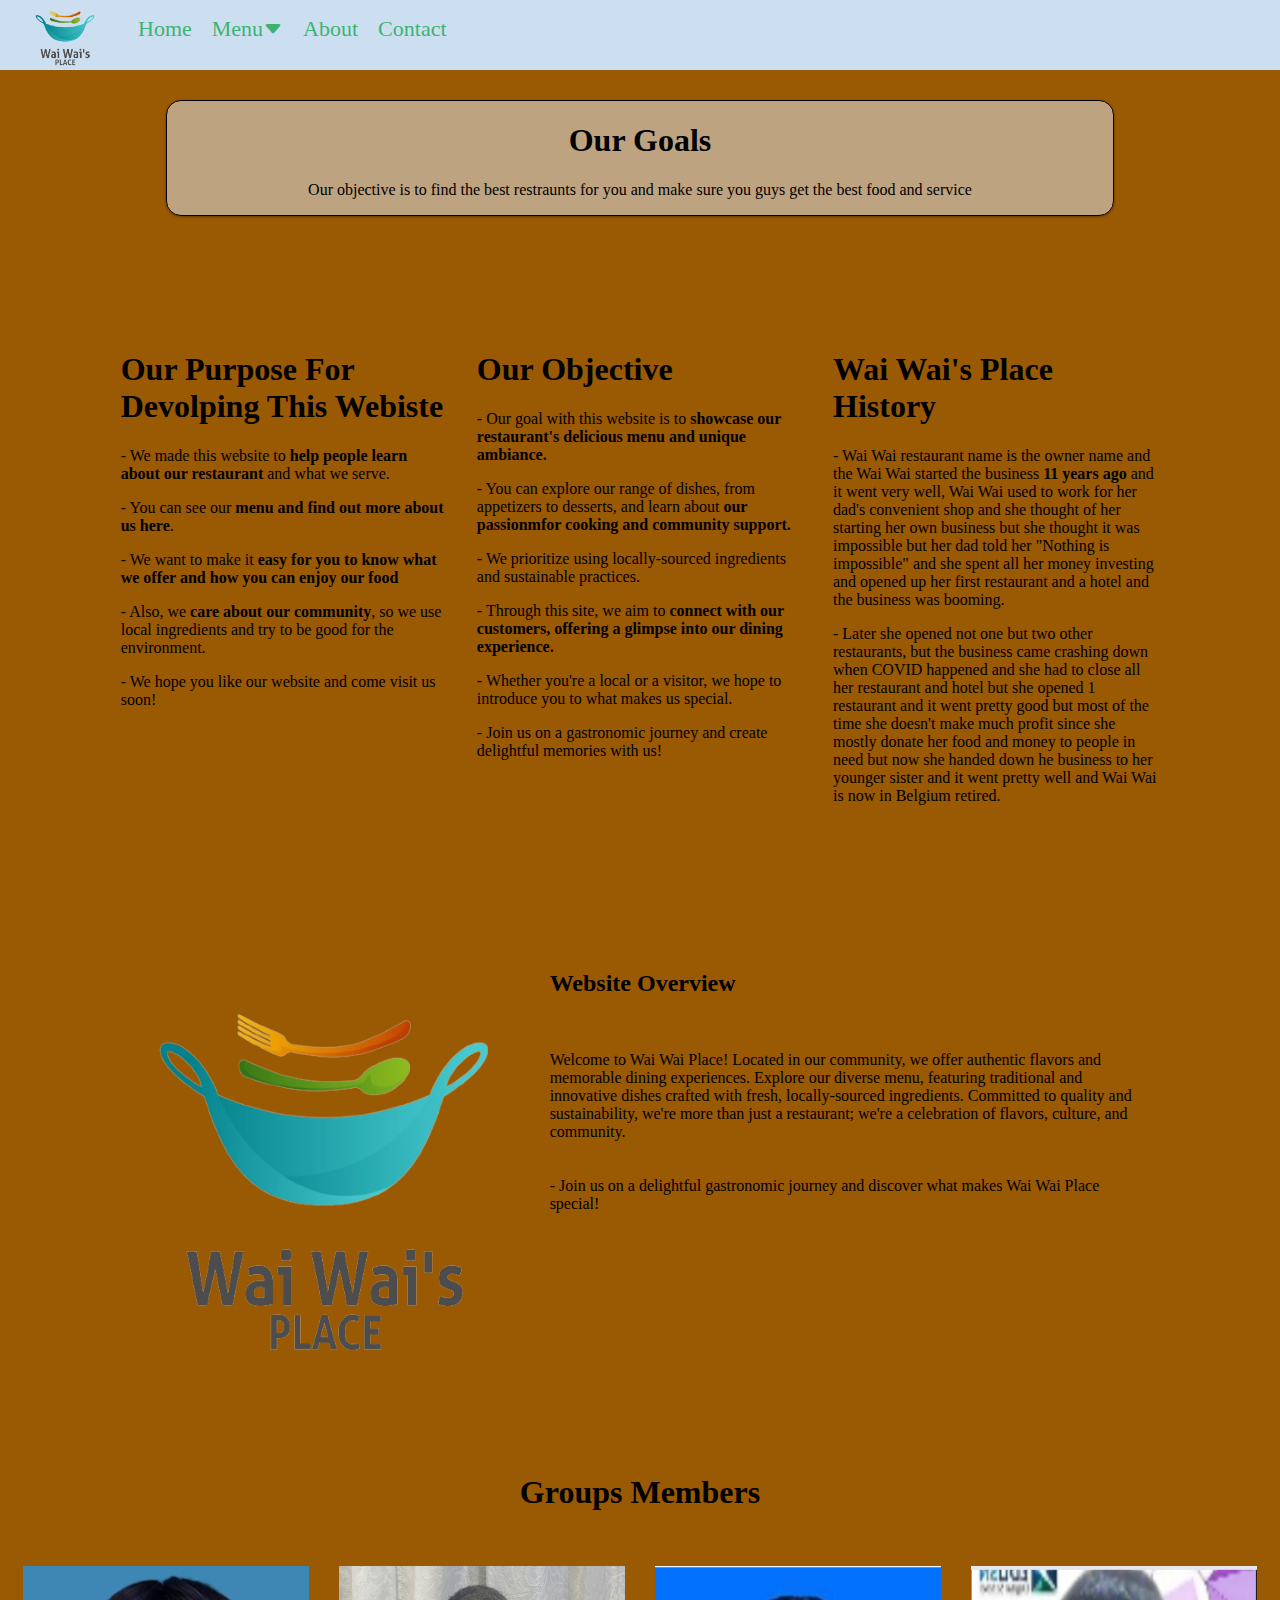
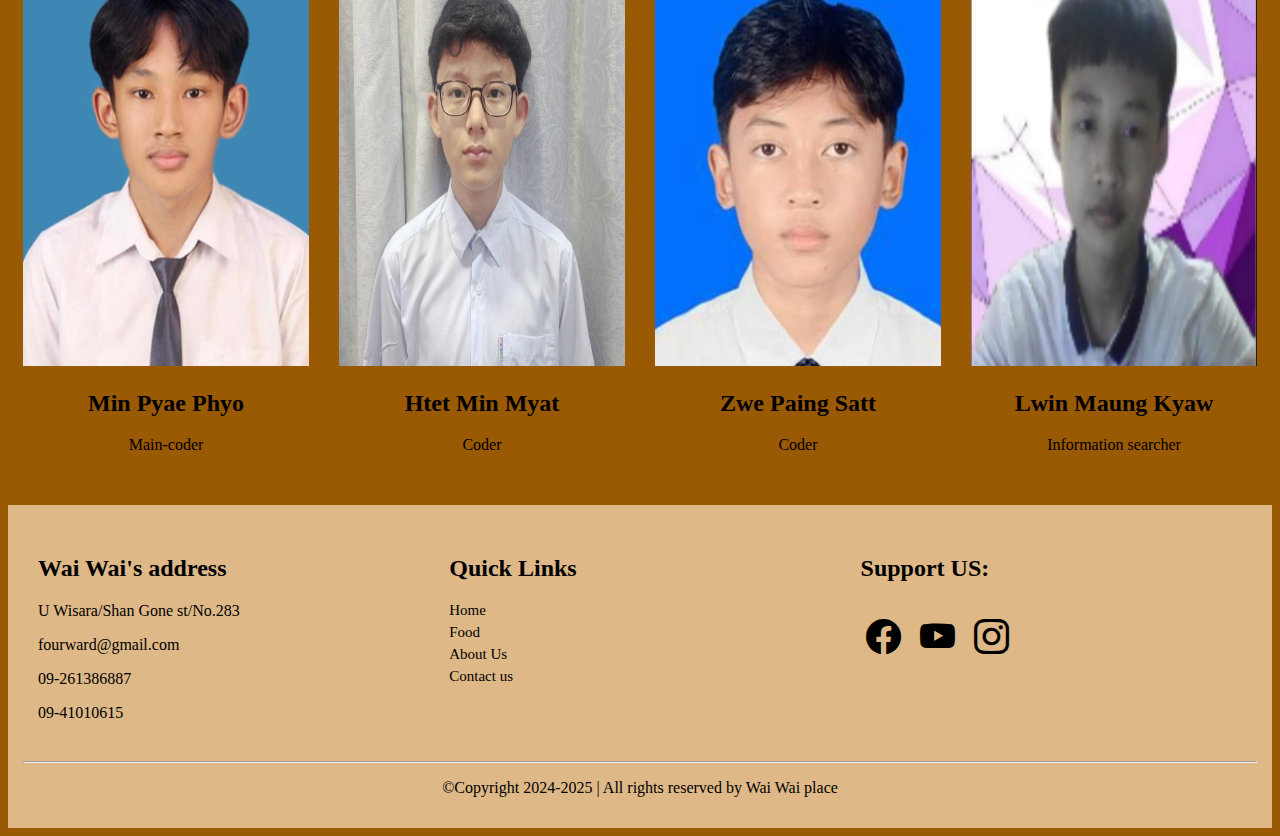
<file: aboutus.html>
<!DOCTYPE html>
<html lang="en">
<head>
    <meta charset="UTF-8">
    <meta name="viewport" content="width=device-width, initial-scale=1.0">
    <title>Wai Wai | About Us</title>
    <link rel="stylesheet" href="aboutus.css">
    <link rel="stylesheet" href="nav.css">
    <link rel="stylesheet" href="column.css">
    <link rel="stylesheet" href="footer.css">
    <link rel="icon" type="image/x-icon" href="image/1_photo_added-removebg-preview.png">
    <link rel="stylesheet" href="https://cdn.jsdelivr.net/npm/bootstrap-icons@1.11.3/font/bootstrap-icons.min.css">
    <link rel="stylesheet" type="text/css" href="https://cdnjs.cloudflare.com/ajax/libs/font-awesome/6.5.2/css/all.min.css">
</head>
<body>

    <nav>
        <input type="checkbox" id="check">
        <label for="check" class="checkbtn"><i class="bi bi-list"></i></label>
        <a href="#" class="logo"><img src="image/1_photo_added-removebg-preview.png" alt="" width="70px" height="70px"></a>
        <ul>
            <li><a href="index.html">Home</a></li>
            <li class="dropdown"><a href="#">Menu<i class="bi bi-caret-down-fill"></i></a>
                <div class="dropdown-menu">
                    <a href="maindishes.html">Main Dishes</a>
                    <a href="salads.html">Salads</a>
                    <a href="drinks.html">Drinks</a>
                </div>
            </li>
            <li><a href="aboutus.html">About</a></li>
            <li><a href="contact.html">Contact</a></li>
        </ul>
    </nav>
    <div class="container">

        <div class="div1">
            <h1 style="text-align: center;">Our Goals</h1>
        <p style="text-align: center">Our objective is to find the best restraunts for you and make sure you guys get the best food and service</p>
        </div>
        <br><br><br>

        <div class="container">
            <div class="row contact-container">
                <div class="col-11 aboutus">
                    <div class="row" style="padding:30px;">

                        <div class="col-4">
                            <h1>Our Purpose For Devolping This Webiste</h1>
                            <p>- We made this website to <b>help people learn about our restaurant</b> and what we serve.
                            <p>- You can see our <b>menu and find out more about us here</b>.</p>
                            <p>- We want to make it <b>easy for you to know what we offer and how you can enjoy our food</b>
                            <p>- Also, we <b>care about our community</b>, so we use local ingredients and try to be good for the environment.</p>
                            <p>- We hope you like our website and come visit us soon!</p>
                        </div>
                        <div class="col-4">
                            <h1>Our Objective</h1>
                            <p>- Our goal with this website is to <b>showcase our restaurant's delicious menu and unique ambiance.</b></p>
                            <p>- You can explore our range of dishes, from appetizers to desserts, and learn about <b>our passionmfor cooking and community support.</b></p>
                            <p>- We prioritize using locally-sourced ingredients and sustainable practices.</p>
                            <p>- Through this site, we aim to <b>connect with our customers, offering a glimpse into our dining experience.</b></p>
                            <p>- Whether you're a local or a visitor, we hope to introduce you to what makes us special.</p>
                            <p>- Join us on a gastronomic journey and create delightful memories with us!</p>
                        </div>
                        <div class="col-4">
                            <h1>Wai Wai's Place History</h1>
                            <p>- Wai Wai restaurant name is the owner name and the Wai Wai started the business <b>11 years ago</b> and it went very well, Wai Wai used to work for her dad's convenient shop and she thought of her starting her own business but she thought it was impossible but her dad told her "Nothing is impossible" and she spent all her money investing and opened up her first restaurant and a hotel and the business was booming.</p>
                            <P>- Later she opened not one but two other restaurants, but the business came crashing down when COVID happened and she had to close all her restaurant and hotel but she opened 1 restaurant and it went pretty good but most of the time she doesn't make much profit since she mostly donate her food and money to people in need but now she handed down he business to her younger sister and it went pretty well and Wai Wai is now in Belgium retired.</P>

                        </div>

                    </div>
                </div>
            </div>
        </div>
        <br><br><br>

        <div class="div2">
            <div class="row" style="display: flex; justify-content: center; flex-wrap: wrap;">
                <div class="col-4 col-s-3" >
                    <img src="image/1_photo_added-removebg-preview.png" alt="" width="100%" height="430px">
                </div>

                <div class="col-6 col-s-9">
                    <h2>Website Overview</h2>
                    <br>
                    <p>Welcome to Wai Wai Place! Located in our community, we offer authentic flavors
                        and memorable dining experiences. Explore our diverse menu, featuring traditional
                        and innovative dishes crafted with fresh, locally-sourced ingredients. Committed
                        to quality and sustainability, we're more than just a restaurant; we're a celebration
                        of flavors, culture, and community.
                        <br><br><br>
                        - Join us on a delightful gastronomic journey and discover what makes Wai Wai Place special!</p>
                </div>
            </div>
        </div>
        <br><br><br>

        <h1 style="text-align: center;">Groups Members</h1>
        <br>

        <div class="div3 row">
            <div class="col-s-3">
                <div class="member">
                    <img src="image/Screenshot 2024-05-19 232926.png" alt="Team Member 2" width="100%" height="200px">
                    <div class="details">
                        <h2>Min Pyae Phyo</h2>
                        <p>Main-coder</p>
                    </div>
                </div>
            </div>
            <div class="col-s-3">
                <div class="member">
                    <img src="image/Screenshot 2024-05-19 232841.png" alt="Team Member 2" width="100%" height="200px">
                    <div class="details">
                        <h2>Htet Min Myat</h2>
                        <p>Coder</p>
                    </div>
                </div>
            </div>
            <div class="col-s-3">
                <div class="member">
                    <img src="image/Screenshot 2024-05-19 232821.png" alt="Team Member 3" width="100%" height="200px">
                    <div class="details">
                        <h2>Zwe Paing Satt</h2>
                        <p>Coder</p>
                    </div>
                </div>
            </div>
            <div class="col-s-3">
                <div class="member">
                    <img src="image/Screenshot 2024-05-19 232858.png" alt="Team Member 4" width="100%" height="200px">
                    <div class="details">
                        <h2>Lwin Maung Kyaw</h2>
                        <p>Information searcher</p>
                    </div>
                </div>
            </div>
        </div>
    </div>
    <footer>
        <div class="row " >
            <div class="col-s-4">
          
                <h2>Wai Wai's address</h2>
                <p>U Wisara/Shan Gone st/No.283</p>
                <p>fourward@gmail.com</p>
                <p>09-261386887</p>
                <p>09-41010615</p>
            </div>
            <div class="col-s-4 footer_link">
                <h2>Quick Links</h2>
                <a href="index.html">Home</a>
                <a href="maindishes.html">Food</a>
                <a href="aboutus.html">About Us</a>
                <a href="contact.html">Contact us</a>
            </div>
            <div class="col-s-4 subscribe">
        
                <h2>Support US:</h2>
                <ul>
                    <li><a href="#" class="bi bi-facebook"></a></li>
                    <li><a class="bi bi-youtube" ></a></li>
                    <li><a class="bi bi-instagram"></a></li>
                </ul>
            </div>
        </div>
        <hr>
        <p class="copyright">©Copyright 2024-2025 | All rights reserved by Wai Wai place</p>    
    </footer>
</body>
</html>
</file>
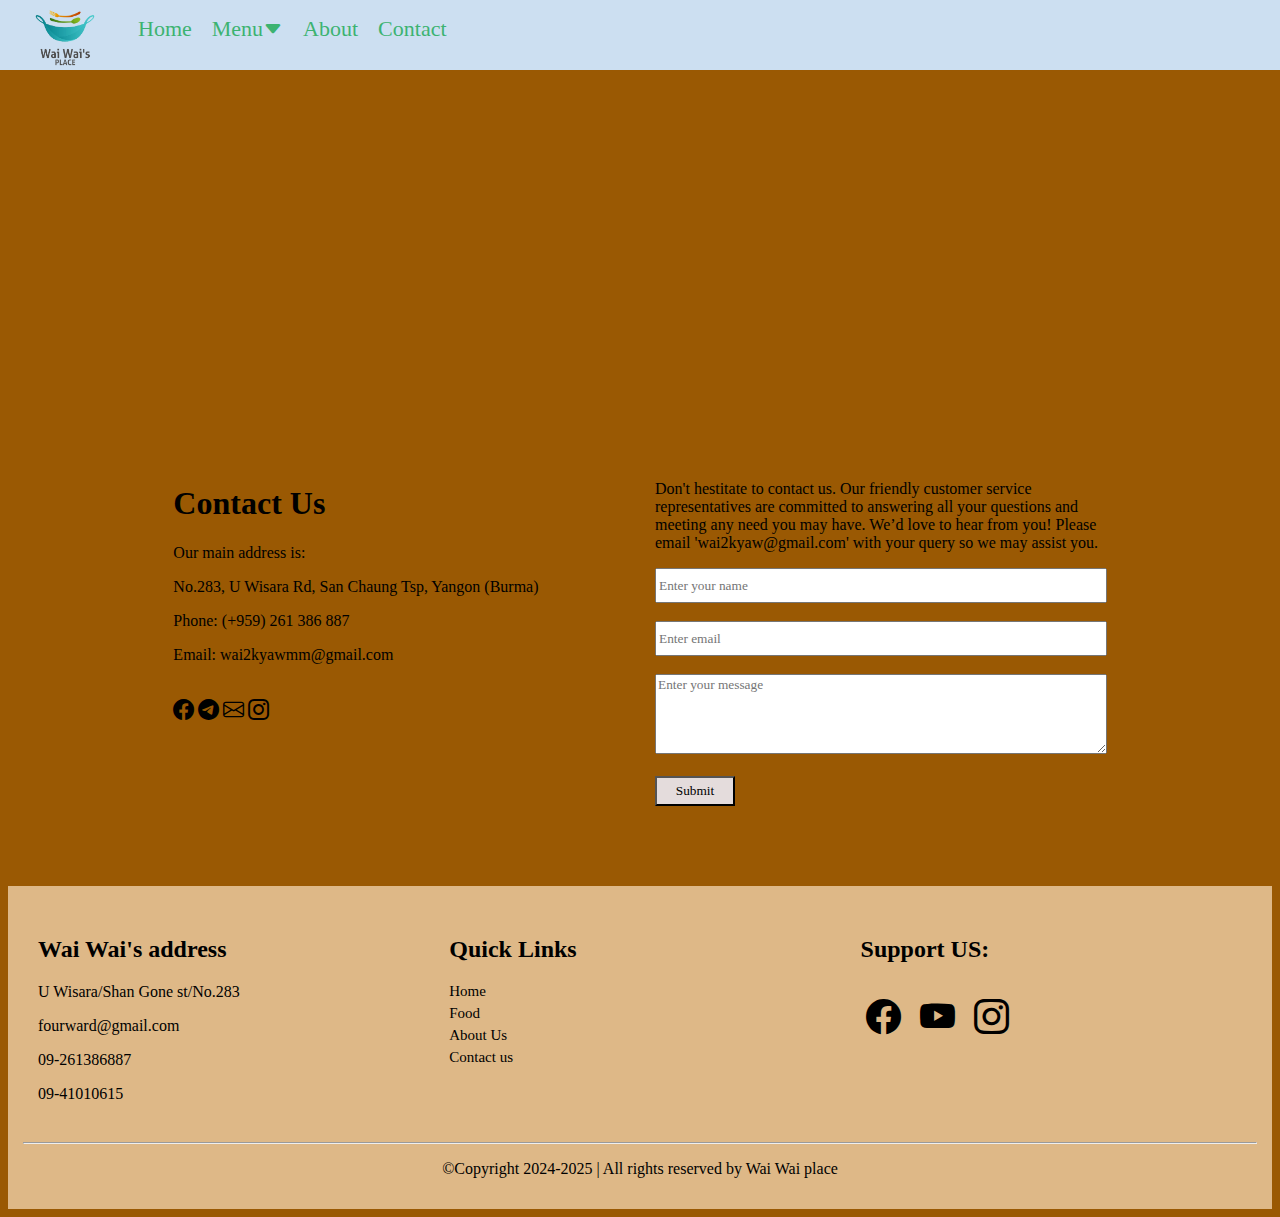
<file: contact.html>
<!DOCTYPE html>
<html lang="en">
<head>
    <meta charset="UTF-8">
    <meta name="viewport" content="width=device-width, initial-scale=1.0">
    <title>Wai Wai | Contact Us</title>
    <link rel="stylesheet" href="column.css">
    <link rel="stylesheet" href="footer.css">
    <link rel="stylesheet" href="contact.css">
    <link rel="stylesheet" href="nav.css">
    <link rel="stylesheet" href="https://cdn.jsdelivr.net/npm/bootstrap-icons@1.11.3/font/bootstrap-icons.min.css">
    <link rel="icon" type="image/x-icon" href="image/1_photo_added-removebg-preview.png">
    <link rel="stylesheet" type="text/css" href="https://cdnjs.cloudflare.com/ajax/libs/font-awesome/6.5.2/css/all.min.css">
</head>
<body>
    <nav>
        <input type="checkbox" id="check">
        <label for="check" class="checkbtn"><i class="bi bi-list"></i></label>
        <a href="#" class="logo"><img src="image/1_photo_added-removebg-preview.png" alt="" width="70px" height="70px"></a>
        <ul>
            <li><a href="index.html">Home</a></li>
            <li class="dropdown"><a href="#">Menu<i class="bi bi-caret-down-fill"></i></a>
                <div class="dropdown-menu">
                    <a href="maindishes 1.html">Main Dishes</a>
                    <a href="salads.html">Salads</a>
                    <a href="drinks 1.html">Drinks</a>
                </div>
            </li>
            <li><a href="aboutus1 1.html">About</a></li>
            <li><a href="contact 2.html">Contact</a></li>
        </ul>
    </nav>

    <div class="div1">
        <iframe src="https://www.google.com/maps/embed?pb=!1m18!1m12!1m3!1d3819.3785178758812!2d96.13714317572982!3d16.807567919248466!2m3!1f0!2f0!3f0!3m2!1i1024!2i768!4f13.1!3m3!1m2!1s0x30c1eb450eaf6ae1%3A0x8e66aae4619ca595!2sWai%20Wai&#39;s%20Place!5e0!3m2!1sen!2smm!4v1714316784027!5m2!1sen!2smm" width="75%" height="300" style="border:0;" allowfullscreen="" loading="lazy" referrerpolicy="no-referrer-when-downgrade"></iframe>
    </div>
    <div class="container">
        <div class="row contact-container">
            <div class="col-10 contact">
 
                <div class="row" style="padding:30px;">
                    <div class="col-6">
                        <h1>Contact Us</h1>
                        <p>Our main address is:</p>
                        <p>No.283, U Wisara Rd, San Chaung Tsp, Yangon (Burma)</p>
                        <p>Phone: (+959) 261 386 887</p>
                        <p>Email: wai2kyawmm@gmail.com</p>
                        <br>
                        <a><i class="bi bi-facebook"></i></a>
                        <a><i class="bi bi-telegram"></i></a>
                        <a><i class="bi bi-envelope"></i></a>
                        <a><i class="bi bi-instagram"></i></a>
                    </div>
                    <div class="col-6">
                        <form>
                            <p>Don't hestitate to contact us. Our friendly customer service representatives are 
                                committed to answering all your questions and meeting any need you may have. We’d love to hear 
                                from you! Please email 'wai2kyaw@gmail.com' with your query so we may assist you.</p>
                            <input type="text" name="name" placeholder="Enter your name"><br><br>
                            <input type="email" name="mail" placeholder="Enter email"><br><br>
                            <textarea name="msg" rows="3" cols="" placeholder="Enter your message"></textarea>
                            <br><br>
                            <button type="submit" style="background-color: rgb(228, 220, 220);">Submit</button>
                        </form>
                    </div>
                </div>
            </div>
        </div>
    </div>

    <footer>
        <div class="row " style="font-family: 'Courier New', Courier, monospace;">
            <div class="col-s-4">
          
                <h2>Wai Wai's address</h2>
                <p>U Wisara/Shan Gone st/No.283</p>
                <p>fourward@gmail.com</p>
                <p>09-261386887</p>
                <p>09-41010615</p>
            </div>
            <div class="col-s-4 footer_link">
                <h2>Quick Links</h2>
                <a href="index.html">Home</a>
                <a href="maindishes.html">Food</a>
                <a href="aboutus.html">About Us</a>
                <a href="contact.html">Contact us</a>
            </div>
            <div class="col-s-4 subscribe">
        
                <h2>Support US:</h2>
                <ul>
                    <li><a href="#" class="bi bi-facebook"></a></li>
                    <li><a class="bi bi-youtube" ></a></li>
                    <li><a class="bi bi-instagram"></a></li>
                </ul>
            </div>
        </div>
        <hr>
        <p class="copyright">©Copyright 2024-2025 | All rights reserved by Wai Wai place</p>    
    </footer>
</body>
</html>
</file>
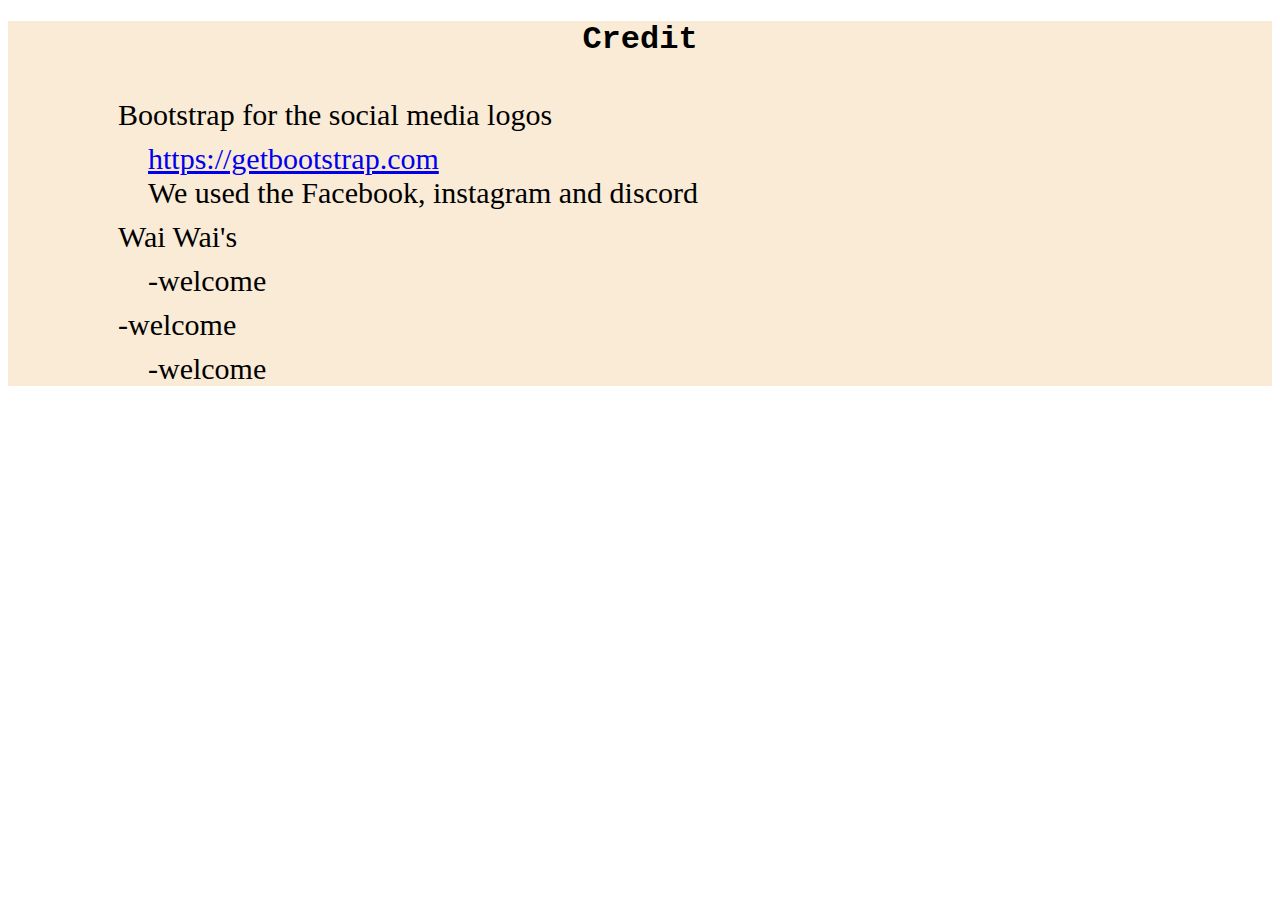
<file: credit.html>
<!DOCTYPE html>
<html lang="en">
<head>
    <meta charset="UTF-8">
    <meta name="viewport" content="width=device-width, initial-scale=1.0">
    <title>Document</title>
    <link rel="stylesheet" href="credit.css">
    <style>

       
    </style>
</head>
<body>
    <div class="credit">
    <h1 class="heading">Credit</h1>
    <div class="links">
    <dl>
        <dt>Bootstrap for the social media logos</dt>
        <dd><a href="https://getbootstrap.com">https://getbootstrap.com</a></dd>
        <dd>We used the Facebook, instagram and discord</dd>
        <dt>Wai Wai's</dt>
        <dd><a>-welcome</a></dd>
        <dt>-welcome</dt>
        <dd><a>-welcome</a></dd>
   
    </dl>
</div>
</div>
</body>
</html>
</file>
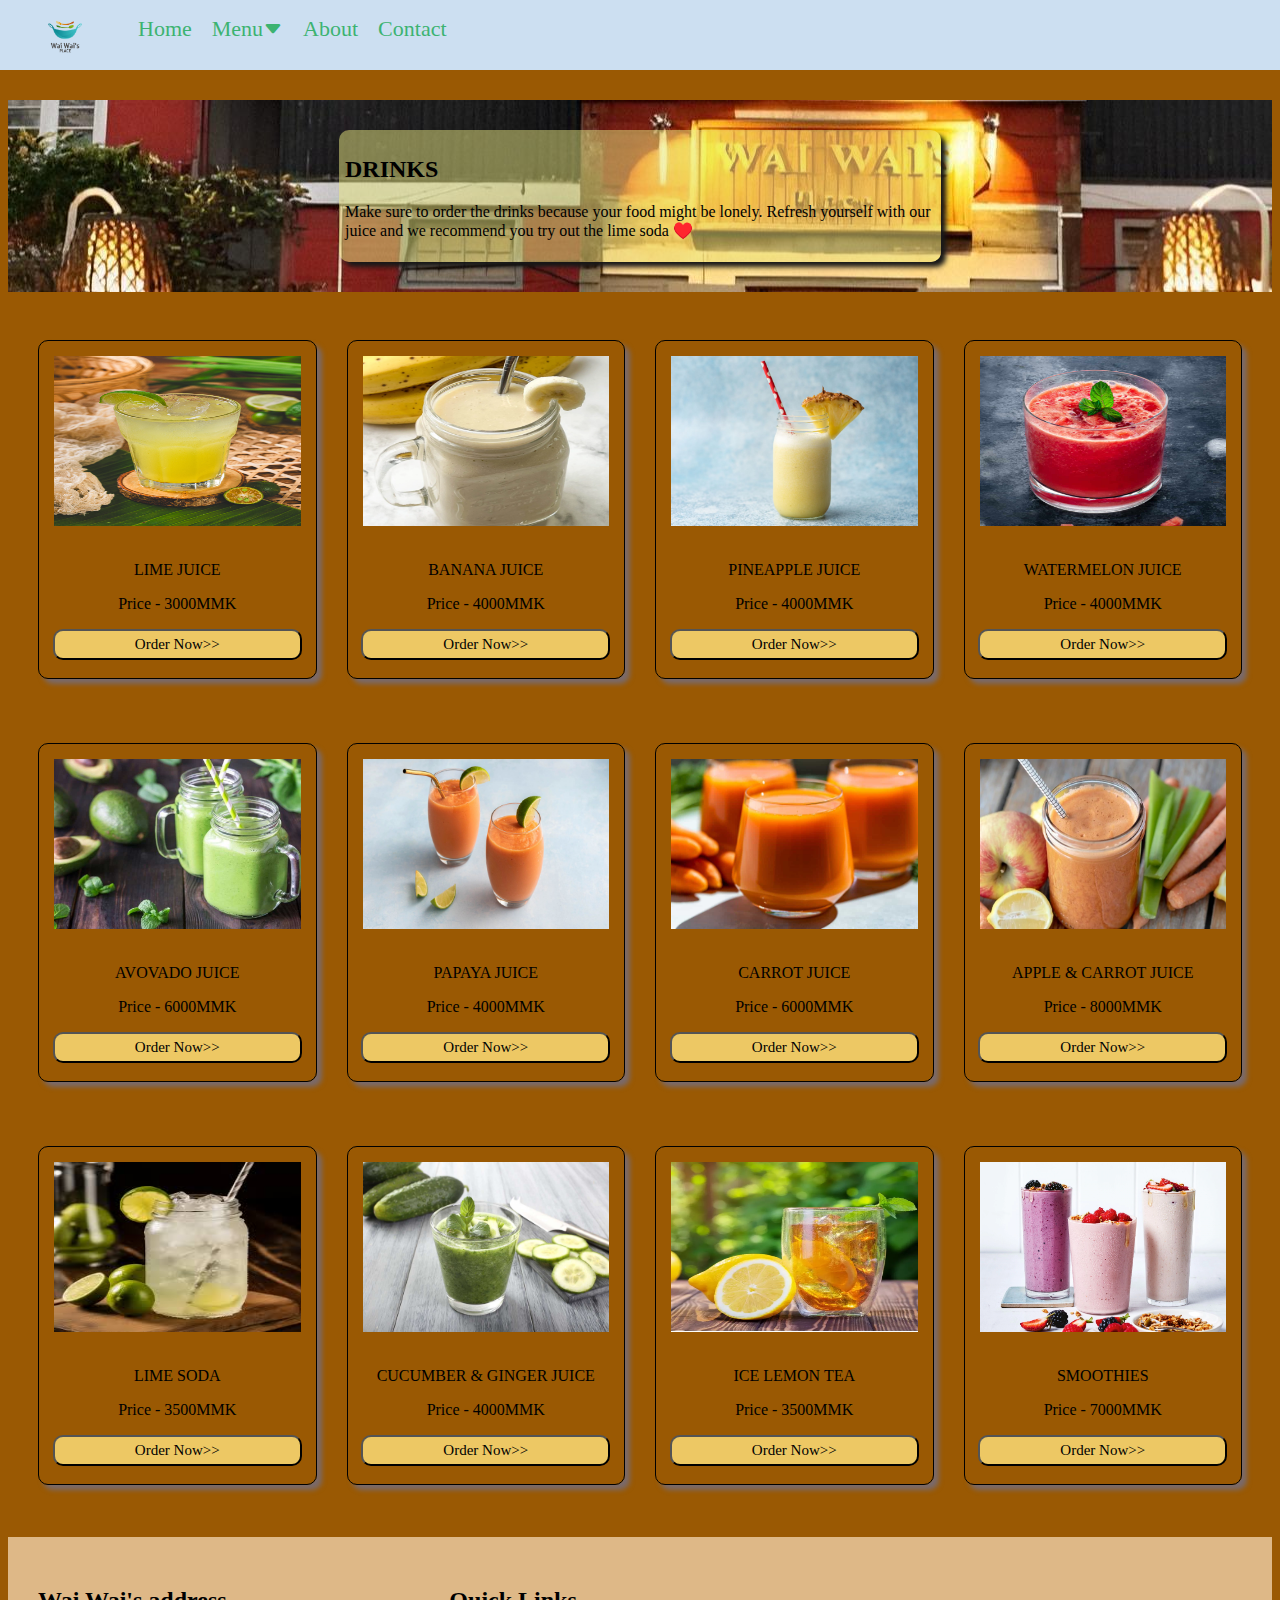
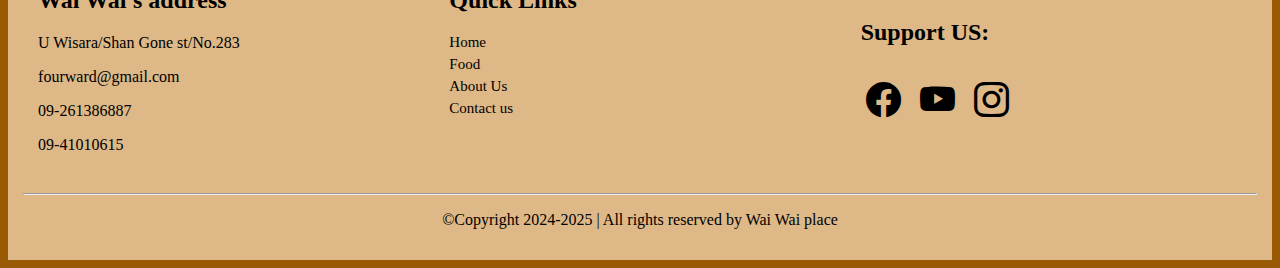
<file: drinks.html>
<!DOCTYPE html>
<html lang="en">
<head>
    <meta charset="UTF-8">
    <meta name="viewport" content="width=device-width, initial-scale=1.0">
    <title>Wai Wai | DRINKS</title>
    <link rel="stylesheet" href="drinks.css">
    <link rel="stylesheet" href="column.css">
    <link rel="stylesheet" href="nav.css">
    <link rel="stylesheet" href="footer.css">
    <link rel="stylesheet" href="https://cdn.jsdelivr.net/npm/bootstrap-icons@1.11.3/font/bootstrap-icons.min.css">
    <link rel="icon" type="image/x-icon" href="image/1_photo_added-removebg-preview.png">
</head>
<body>

    <nav>
        <input type="checkbox" id="check">
        <label for="check" class="checkbtn"><i class="bi bi-list"></i></label>
        <a href="#" class="logo"><img src="image/1_photo_added-removebg-preview.png" alt="" width="70px" height="70px"></a>
        <ul>
            <li><a href="index.html">Home</a></li>
            <li class="dropdown"><a href="#">Menu<i class="bi bi-caret-down-fill"></i></a>
                <div class="dropdown-menu">
                    <a href="maindishes.html">Main Dishes</a>
                    <a href="salads.html">Salads</a>
                    <a href="drinks.html">Drinks</a>
                </div>
            </li>
            <li><a href="aboutus.html">About</a></li>
            <li><a href="contact.html">Contact</a></li>
        </ul>
    </nav>

    <div class="div1" style="margin-top:100px;">
        <div class="div2">
        <h2>DRINKS</h2>
        <p>Make sure to order the drinks because your food might be lonely. Refresh yourself with our juice and we recommend you try out the lime soda ♥️</p>
        </div>
    </div>
    <br>
    <div class="container">
        <div class="row food">
            <div class="col-12">
                <div class="row">
                    <div class="col-s-6 col-3">
                        <div class="menu">
                            <img src="image/lime juice.jpg" width="100%" height="200px">
                            <p>LIME JUICE</p>
                            <p>Price - 3000MMK</p>
                            <a href="payment.html"><button type="button">Order Now>></button></a><br><br>
                        </div>
                    </div>
 
                    <div class="col-s-6 col-3">
                        <div class="menu">
                            <img src="image/banana juice.webp" width="100%" height="200px">
                            <p>BANANA JUICE</p>
                            <p>Price - 4000MMK</p>
                            <a href="payment.html"><button type="button">Order Now>></button></a><br><br>
                        </div>
                    </div>
                    <div class="col-s-6 col-3">
                        <div class="menu">
                            <img src="image/pineapple.jpg" width="100%" height="200px">
                            <p>PINEAPPLE JUICE</p>
                            <p>Price - 4000MMK</p>
                            <a href="payment.html"><button type="button">Order Now>></button></a><br><br>
                        </div>
                    </div>
                    <div class="col-s-6 col-3">
                        <div class="menu">
                            <img src="image/watermelon juice.jpg" width="100%" height="200px">
                            <p>WATERMELON JUICE</p>
                            <p>Price - 4000MMK</p>
                            <a href="payment.html"><button type="button">Order Now>></button></a><br><br>
                        </div>
                    </div>
                </div>
            </div>
        </div>
    </div>
 
    <div class="container">
        <div class="row food">
            <div class="col-12">
                <div class="row">
                    <div class="col-s-6 col-3">
                        <div class="menu">
                            <img src="image/avocado.jpg" width="100%" height="200px">
                            <p>AVOVADO JUICE</p>
                            <p>Price - 6000MMK</p>
                            <a href="payment.html"><button type="button">Order Now>></button></a><br><br>
                        </div>
                    </div>
 
                    <div class="col-s-6 col-3">
                        <div class="menu">
                            <img src="image/papaya juice.jpg" width="100%" height="200px">
                            <p>PAPAYA JUICE</p>
                            <p>Price - 4000MMK</p>
                            <a href="payment.html"><button type="button">Order Now>></button></a><br><br>
                        </div>
                    </div>
                    <div class="col-s-6 col-3">
                        <div class="menu">
                            <img src="image/carrot juice.jpg" width="100%" height="200px">
                            <p>CARROT JUICE</p>
                            <p>Price - 6000MMK</p>
                            <a href="payment.html"><button type="button">Order Now>></button></a><br><br>
                        </div>
                    </div>
                    <div class="col-s-6 col-3">
                        <div class="menu">
                            <img src="image/apple carrot juice.webp" width="100%" height="200px">
                            <p>APPLE & CARROT JUICE</p>
                            <p>Price - 8000MMK</p>
                            <a href="payment.html"><button type="button">Order Now>></button></a><br><br>
                        </div>
                    </div>
                </div>
            </div>
        </div>
    </div>
 
    <div class="container">
        <div class="row food">
            <div class="col-12">
                <div class="row">
                    <div class="col-s-6 col-3">
                        <div class="menu">
                            <img src="image/lime soda.jpg" width="100%" height="200px">
                            <p>LIME SODA</p>
                            <p>Price - 3500MMK</p>
                            <a href="payment.html"><button type="button">Order Now>></button></a><br><br>
                        </div>
                    </div>
 
                    <div class="col-s-6 col-3">
                        <div class="menu">
                            <img src="image/cucumber & ginger juice.jpg" width="100%" height="200px">
                            <p>CUCUMBER & GINGER JUICE</p>
                            <p>Price - 4000MMK</p>
                            <a href="payment.html"><button type="button">Order Now>></button></a><br><br>
                        </div>
                    </div>
                    <div class="col-s-6 col-3">
                        <div class="menu">
                            <img src="image/ice lemon tea.webp" width="100%" height="200px">
                            <p>ICE LEMON TEA</p>
                            <p>Price - 3500MMK</p>
                            <a href="payment.html"><button type="button">Order Now>></button></a><br><br>
                        </div>
                    </div>
                    <div class="col-s-6 col-3">
                        <div class="menu">
                            <img src="image/smoothies.webp" width="100%" height="200px">
                            <p>SMOOTHIES</p>
                            <p>Price - 7000MMK</p>
                            <a href="payment.html"><button type="button">Order Now>></button></a><br><br>
                        </div>
                    </div>
                </div>
            </div>
        </div>
    </div>
    <footer >
        <div class="row" style="font-family: 'Courier New', Courier, monospace;">
            <div class="col-s-4">
          
                <h2>Wai Wai's address</h2>
                <p>U Wisara/Shan Gone st/No.283</p>
                <p>fourward@gmail.com</p>
                <p>09-261386887</p>
                <p>09-41010615</p>
            </div>
            <div class="col-s-4 footer_link">
                <h2>Quick Links</h2>
                <a href="index.html">Home</a>
                <a href="maindishes.html">Food</a>
                <a href="aboutus.html">About Us</a>
                <a href="contact.html">Contact us</a>
            </div>
            <div class="col-s-4 subscribe">
        
                <h2>Support US:</h2>
                <ul>
                    <li><a href="#" class="bi bi-facebook"></a></li>
                    <li><a class="bi bi-youtube" ></a></li>
                    <li><a class="bi bi-instagram"></a></li>
                </ul>
            </div>
        </div>
        <hr>
        <p class="copyright">©Copyright 2024-2025 | All rights reserved by Wai Wai place</p>    
    </footer>
    
</body>
</html>
</file>
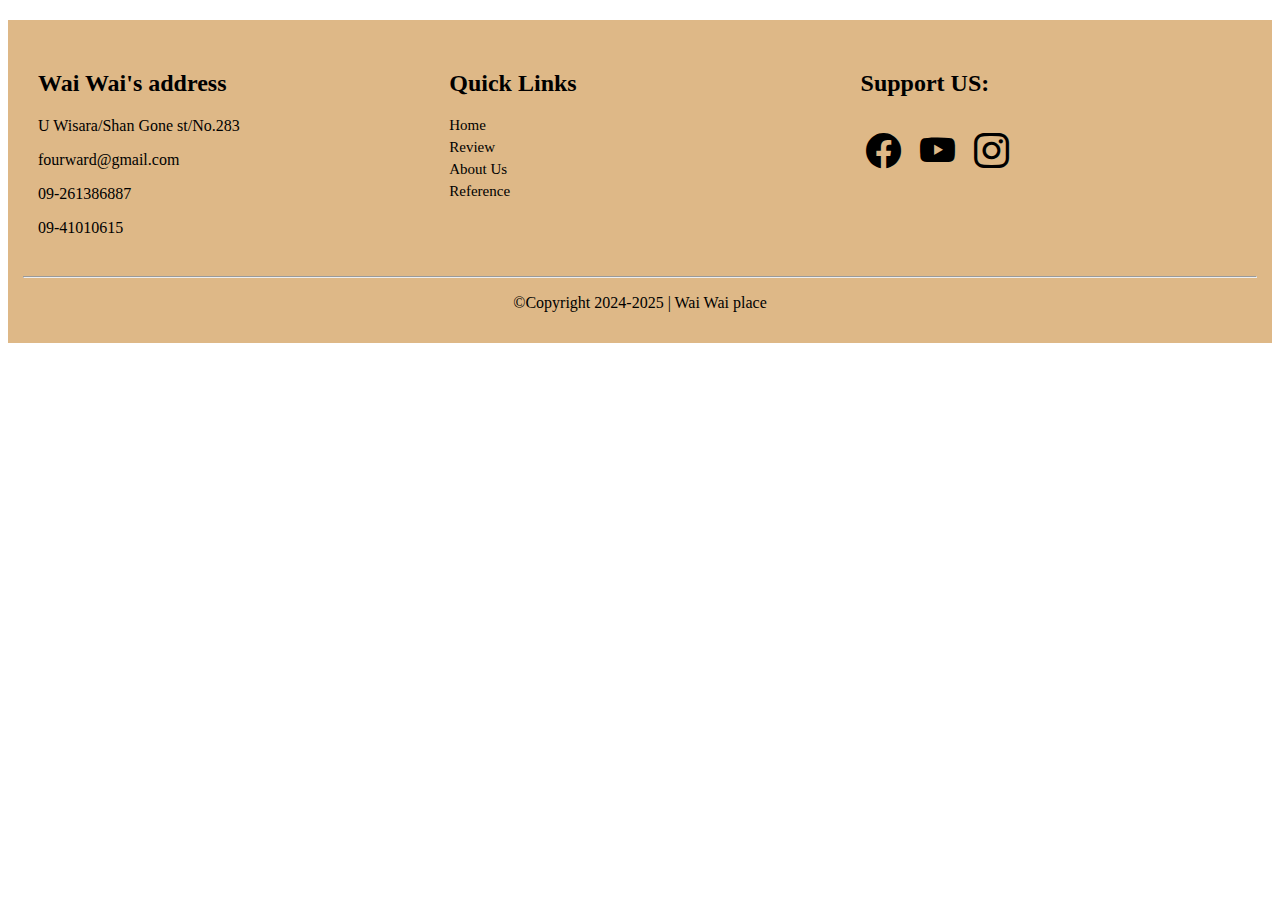
<file: footer.html>
<!DOCTYPE html>
<html lang="en">
<head>
    <meta charset="UTF-8">
    <meta name="viewport" content="width=device-width, initial-scale=1.0">
    <title>Document</title>
    <link rel="stylesheet" href="https://cdn.jsdelivr.net/npm/bootstrap-icons@1.11.1/font/bootstrap-icons.css">
    <link rel="stylesheet" href="footer.css">
    <link rel="stylesheet" href="column.css">
</head>
<body>
    <footer>
        <div class="row" style="font-family: 'Courier New', Courier, monospace;">
            <div class="col-s-4">
          
                <h2>Wai Wai's address</h2>
                <p>U Wisara/Shan Gone st/No.283</p>
                <p>fourward@gmail.com</p>
                <p>09-261386887</p>
                <p>09-41010615</p>
            </div>
            <div class="col-s-4 footer_link">
                <h2>Quick Links</h2>
                <a href="index.html">Home</a>
                <a href="">Review</a>
                <a href="">About Us</a>
                <a href="">Reference</a>
            </div>
            <div class="col-s-4 subscribe">
        
                <h2>Support US:</h2>
                <ul>
                    <li><a href="#" class="bi bi-facebook"></a></li>
                    <li><a class="bi bi-youtube" ></a></li>
                    <li><a class="bi bi-instagram"></a></li>
                </ul>
            </div>
        </div>
        <hr>
        <p class="copyright">©Copyright 2024-2025 | Wai Wai place</p>    
    </footer>
</body>
</html>
</file>
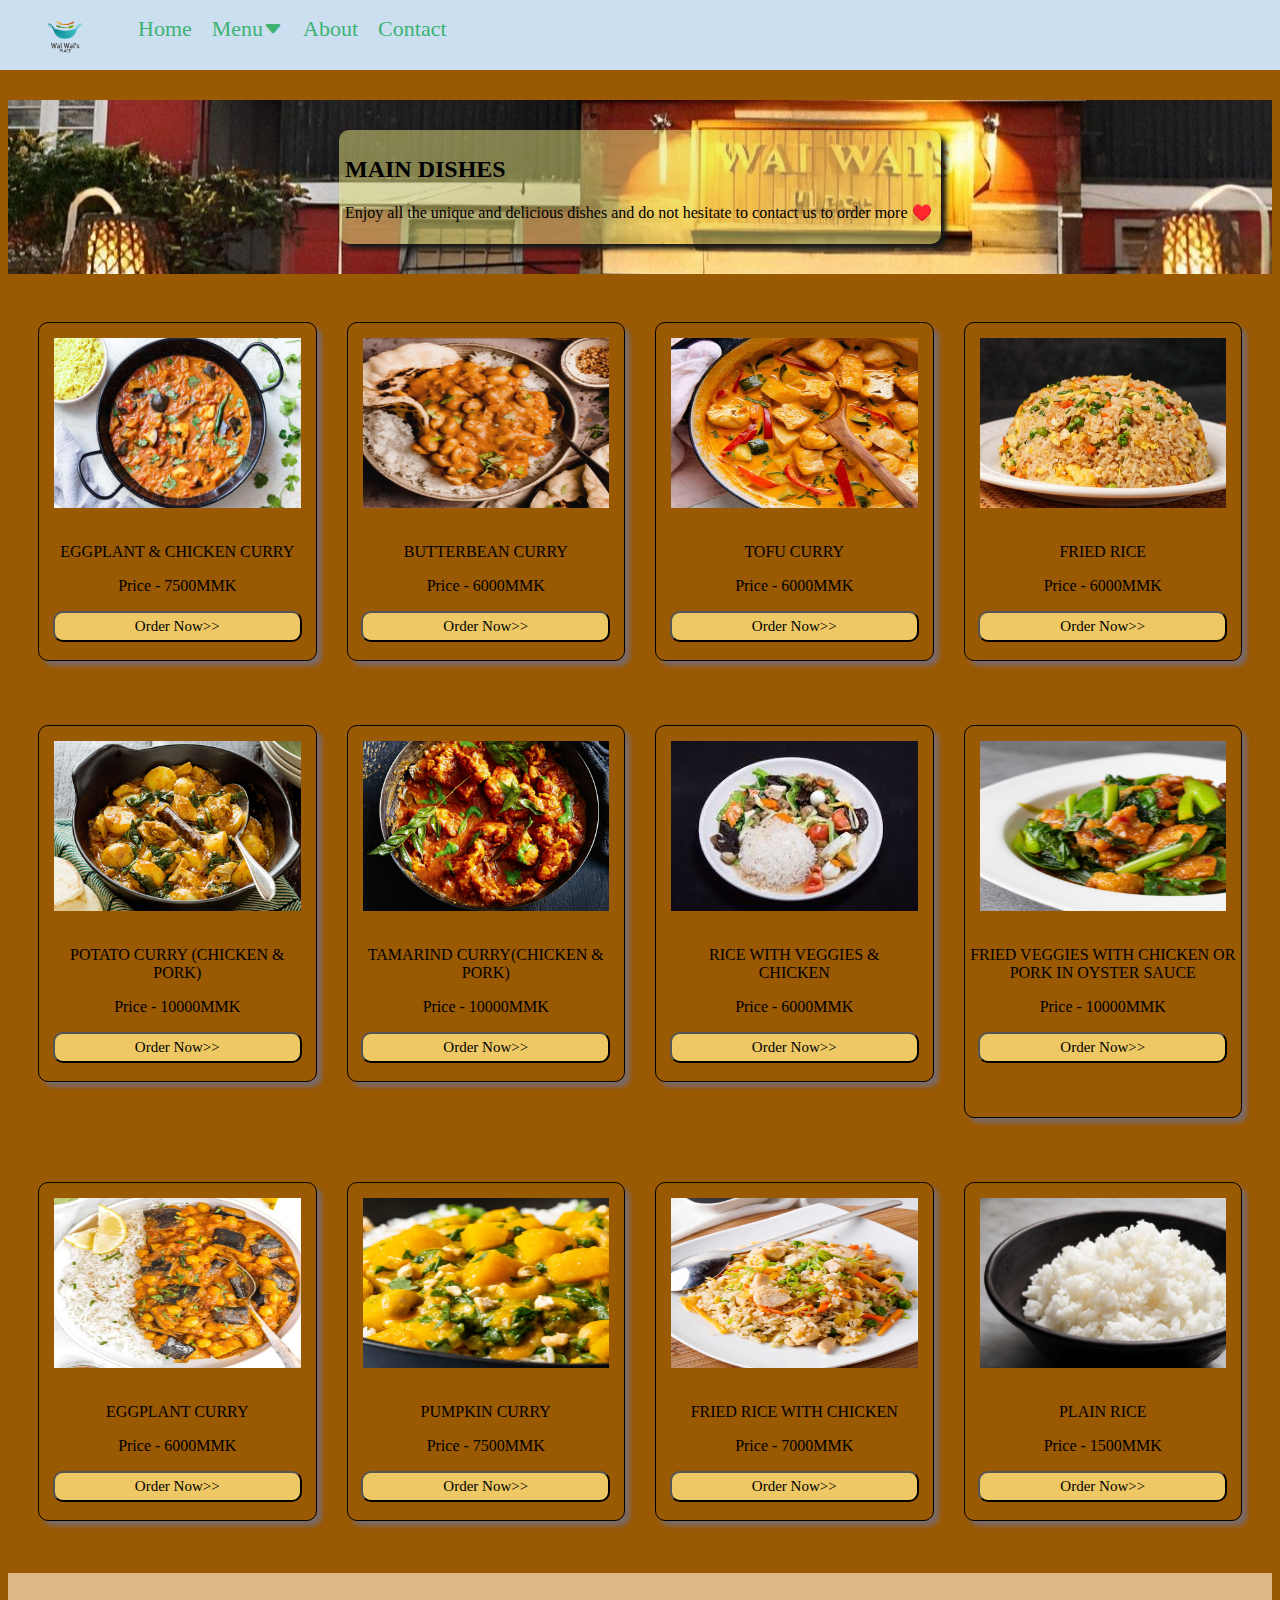
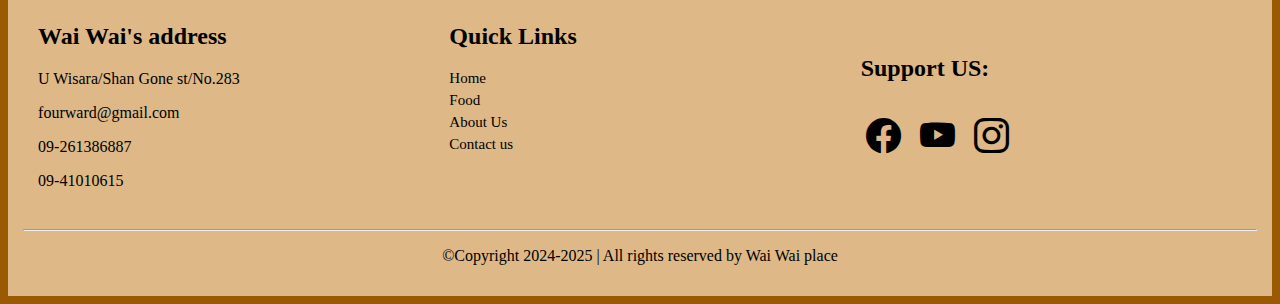
<file: maindishes .html>
<!DOCTYPE html>
<html lang="en">
<head>
    <meta charset="UTF-8">
    <meta name="viewport" content="width=device-width, initial-scale=1.0">
    <title>Wai Wai | Main Dishes</title>
    <link rel="stylesheet" href="drinks.css">
    <link rel="stylesheet" href="column.css">
    <link rel="stylesheet" href="nav.css">
    <link rel="stylesheet" href="footer.css">
    <link rel="stylesheet" href="https://cdn.jsdelivr.net/npm/bootstrap-icons@1.11.3/font/bootstrap-icons.min.css">
    <link rel="icon" type="image/x-icon" href="image/1_photo_added-removebg-preview.png">
</head>
<body>

    <nav>
        <input type="checkbox" id="check">
        <label for="check" class="checkbtn"><i class="bi bi-list"></i></label>
        <a href="#" class="logo"><img src="image/1_photo_added-removebg-preview.png" alt="" width="70px" height="70px"></a>
        <ul>
            <li><a href="index.html">Home</a></li>
            <li class="dropdown"><a href="#">Menu<i class="bi bi-caret-down-fill"></i></a>
                <div class="dropdown-menu">
                    <a href="maindishes.html">Main Dishes</a>
                    <a href="salads.html">Salads</a>
                    <a href="drinks.html">Drinks</a>
                </div>
            </li>
            <li><a href="aboutus.html">About</a></li>
            <li><a href="contact.html">Contact</a></li>
        </ul>
    </nav>
 
    <div class="div1" style="margin-top:100px;">
        <div class="div2">
        <h2>MAIN DISHES</h2>
        <p>Enjoy all the unique and delicious dishes and do not hesitate to contact us to order more ♥️</p>
        </div>
    </div>
    <br>
    <div class="menu-container">
        <div class="container">
            <div class="row food">
                <div class="col-12">
                    <div class="row">
                        <div class="col-s-6 col-3">
                            <div class="menu">
                                <img src="image/eggplant&chicken_curry.jpg" width="100%" height="200px">
                                <p>EGGPLANT & CHICKEN CURRY</p>
                                <p>Price - 7500MMK</p>
                                <a href="payment.html"><button type="button">Order Now>></button></a><br><br>
                            </div>
                        </div>
     
                        <div class="col-s-6 col-3">
                            <div class="menu">
                                <img src="image/butterbean_curry.jpg" width="100%" height="200px">
                                <p>BUTTERBEAN CURRY</p>
                                <p>Price - 6000MMK</p>
                                <a href="payment.html"><button type="button">Order Now>></button></a><br><br>
                            </div>
                        </div>
                        <div class="col-s-6 col-3">
                            <div class="menu">
                                <img src="image/tofu_curry.jpg" width="100%" height="200px">
                                <p>TOFU CURRY</p>
                                <p>Price - 6000MMK</p>
                                <a href="payment.html"><button type="button">Order Now>></button></a><br><br>
                            </div>
                        </div>
                        <div class="col-s-6 col-3">
                            <div class="menu">
                                <img src="image/fried_rice.webp" width="100%" height="200px">
                                <p>FRIED RICE</p>
                                <p>Price - 6000MMK</p>
                                <a href="payment.html"><button type="button">Order Now>></button></a><br><br>
                            </div>
                        </div>
                    </div>
                </div>
            </div>
        </div>
     
        <div class="container">
            <div class="row food">
                <div class="col-12">
                    <div class="row">
                        <div class="col-s-6 col-3">
                            <div class="menu">
                                <img src="image/potato_currry.jpeg" width="100%" height="200px">
                                <p> POTATO CURRY (CHICKEN &<br> PORK)</p>
                                <p>Price - 10000MMK</p>
                                <a href="payment.html"><button type="button">Order Now>></button></a><br><br>
                            </div>
                        </div>
     
                        <div class="col-s-6 col-3">
                            <div class="menu">
                                <img src="image/tamarind_curry.jpeg" width="100%" height="200px">
                                <p>TAMARIND CURRY(CHICKEN &<br> PORK)</p>
                                <p>Price - 10000MMK</p>
                                <a href="payment.html"><button type="button">Order Now>></button></a><br><br>
                            </div>
                        </div>
                        <div class="col-s-6 col-3">
                            <div class="menu">
                                <img src="image/rice with veggies & chicken.jpg" width="100%" height="200px">
                                <p>RICE WITH VEGGIES & <br> CHICKEN</p>
                                <p>Price - 6000MMK</p>
                                <a href="payment.html"><button type="button">Order Now>></button></a><br><br>
                            </div>
                        </div>
                        <div class="col-s-6 col-3">
                            <div class="menu">
                                <img src="image/fried veggies with chicken or pork in oyster sauce.webp" width="100%" height="200px">
                                <p>FRIED VEGGIES WITH CHICKEN OR PORK IN OYSTER SAUCE</p>
                                <p>Price - 10000MMK</p>
                                <a href="payment.html"><button type="button">Order Now>></button></a><br><br></button><br><br>
                            </div>
                        </div>
                    </div>
                </div>
            </div>
        </div>
     
        <div class="container">
            <div class="row food">
                <div class="col-12">
                    <div class="row">
                        <div class="col-s-6 col-3">
                            <div class="menu">
                                <img src="image/eggplant curry.jpg" width="100%" height="200px">
                                <p>EGGPLANT CURRY</p>
                                <p>Price - 6000MMK</p>
                                <a href="payment.html"><button type="button">Order Now>></button></a><br><br>
                            </div>
                        </div>
     
                        <div class="col-s-6 col-3">
                            <div class="menu">
                                <img src="image/pumpkin curry.jpg" width="100%" height="200px">
                                <p>PUMPKIN CURRY</p>
                                <p>Price - 7500MMK</p>
                                <a href="payment.html"><button type="button">Order Now>></button></a><br><br>
                            </div>
                        </div>
                        <div class="col-s-6 col-3">
                            <div class="menu">
                                <img src="image/chicken fried riceeee.jpg" width="100%" height="200px">
                                <p>FRIED RICE WITH CHICKEN</p>
                                <p>Price - 7000MMK</p>
                                <a href="payment.html"><button type="button">Order Now>></button></a><br><br>
                            </div>
                        </div>
                        <div class="col-s-6 col-3">
                            <div class="menu">
                                <img src="image/plain rice.jpg" width="100%" height="200px">
                                <p>PLAIN RICE</p>
                                <p>Price - 1500MMK</p>
                                <a href="payment.html"><button type="button">Order Now>></button></a><br><br>
                            </div>
                        </div>
                    </div>
                </div>
            </div>
        </div>

    </div>
    
    <div>
    <footer>
        <div class="row" style="font-family: 'Courier New', Courier, monospace;">
            <div class="col-s-4">
          
                <h2>Wai Wai's address</h2>
                <p>U Wisara/Shan Gone st/No.283</p>
                <p>fourward@gmail.com</p>
                <p>09-261386887</p>
                <p>09-41010615</p>
            </div>
            <div class="col-s-4 footer_link">
                <h2>Quick Links</h2>
                <a href="index.html">Home</a>
                <a href="maindishes.html">Food</a>
                <a href="aboutus.html">About Us</a>
                <a href="contact.html">Contact us</a>
            </div>
            <div class="col-s-4 subscribe">
        
                <h2>Support US:</h2>
                <ul>
                    <li><a href="#" class="bi bi-facebook"></a></li>
                    <li><a class="bi bi-youtube" ></a></li>
                    <li><a class="bi bi-instagram"></a></li>
                </ul>
            </div>
        </div>
        <hr>
        <p class="copyright">©Copyright 2024-2025 | All rights reserved by Wai Wai place</p>    
    </footer>
    </div>
</body>
</html>
</file>
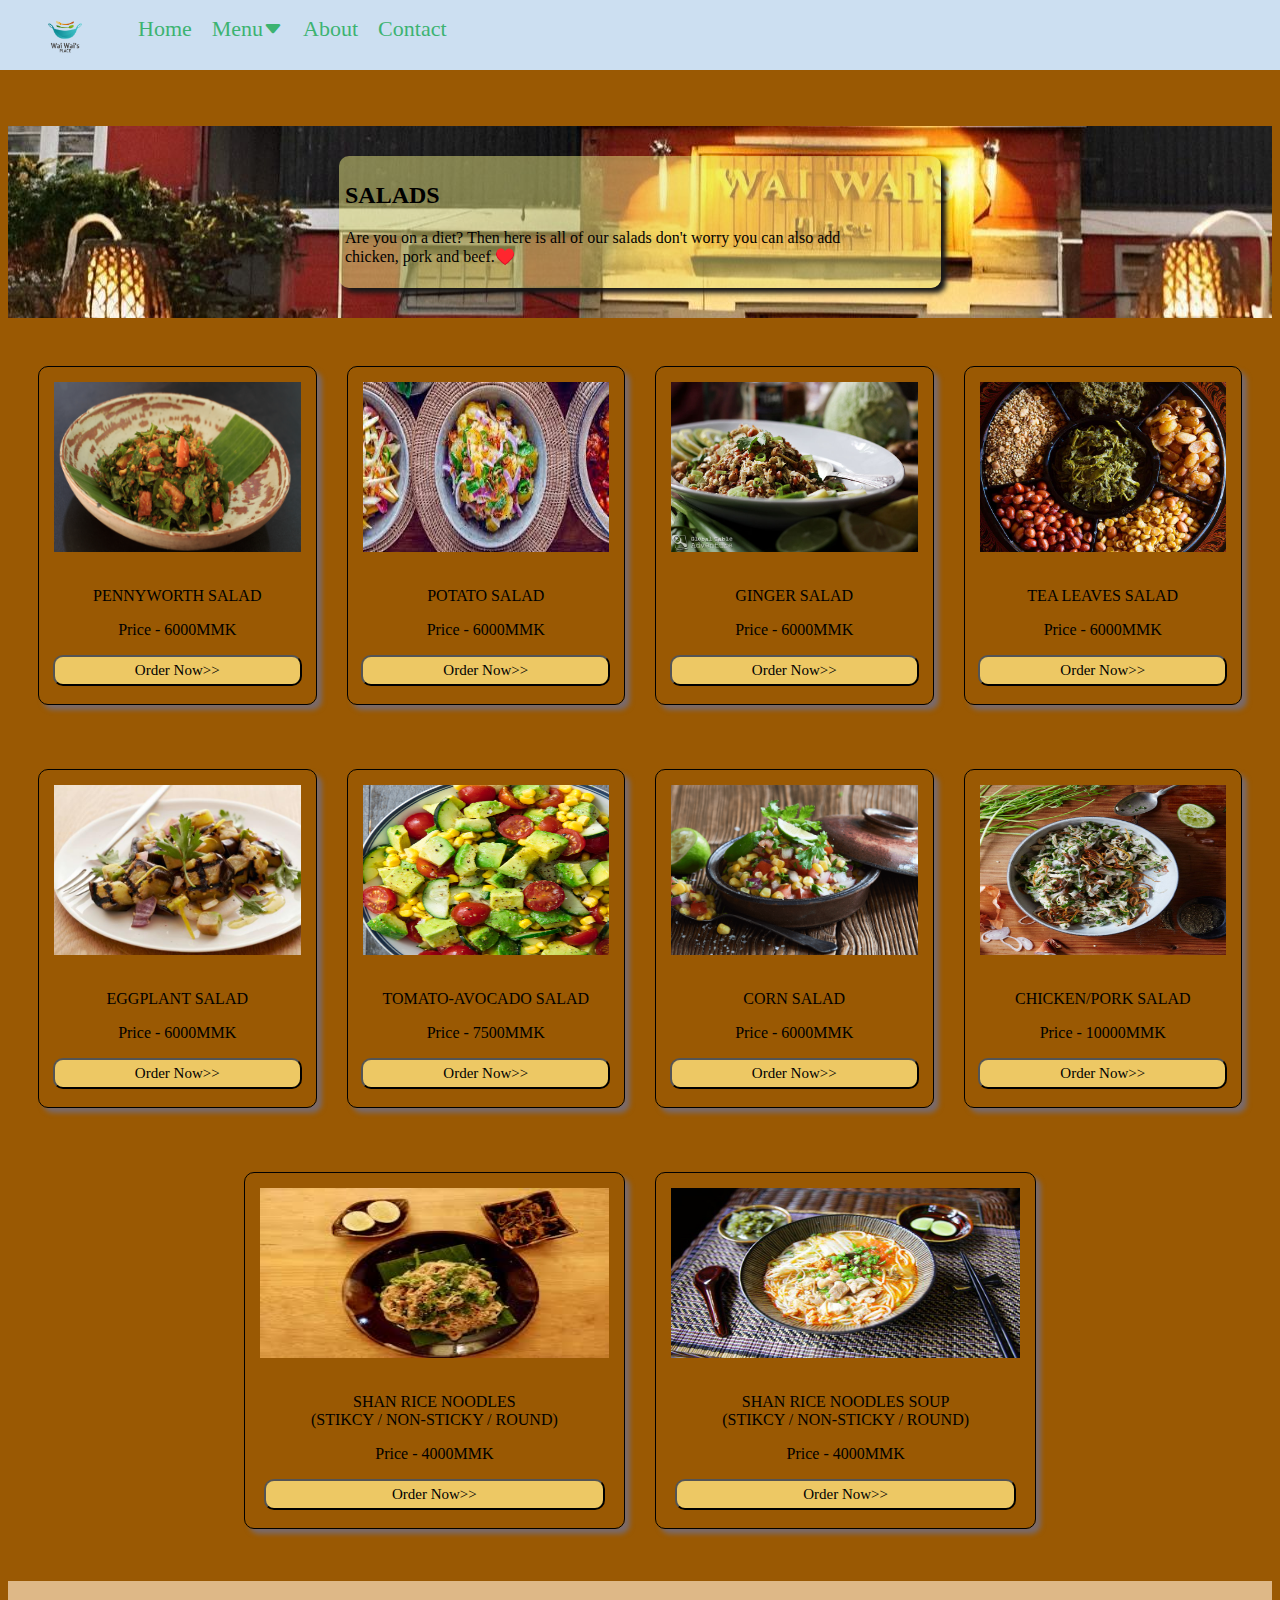
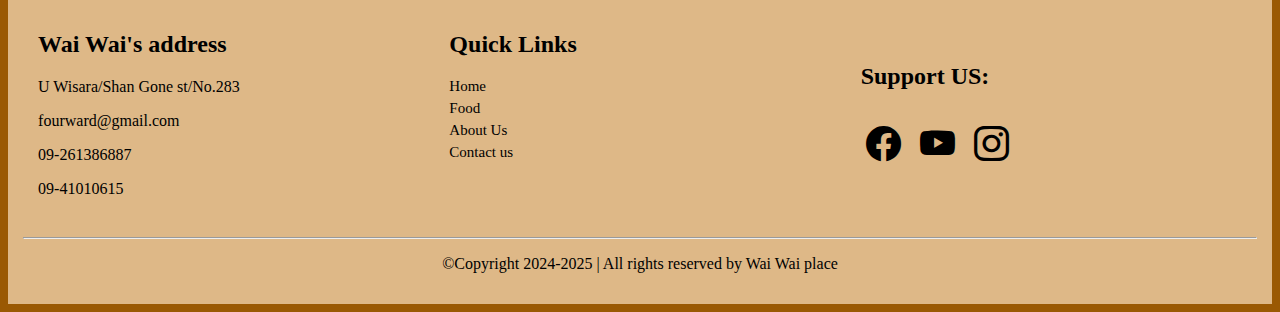
<file: salads.html>
<!DOCTYPE html>
<html lang="en">
<head>
    <meta charset="UTF-8">
    <meta name="viewport" content="width=device-width, initial-scale=1.0">
    <title>Wai Wai | Salads</title>
    <link rel="stylesheet" href="drinks.css">
    <link rel="stylesheet" href="column.css">
    <link rel="stylesheet" href="nav.css">
    <link rel="stylesheet" href="footer.css">
    <link rel="icon" type="image/x-icon" href="image/1_photo_added-removebg-preview.png">s
    <link rel="stylesheet" href="https://cdn.jsdelivr.net/npm/bootstrap-icons@1.11.3/font/bootstrap-icons.min.css">
</head>
<body>
    <nav>
        <input type="checkbox" id="check">
        <label for="check" class="checkbtn"><i class="bi bi-list"></i></label>
        <a href="#" class="logo"><img src="image/1_photo_added-removebg-preview.png" alt="" width="70px" height="70px"></a>
        <ul>
            <li><a href="index.html">Home</a></li>
            <li class="dropdown"><a href="#">Menu<i class="bi bi-caret-down-fill"></i></a>
                <div class="dropdown-menu">
                    <a href="maindishes.html">Main Dishes</a>
                    <a href="salads.html">Salads</a>
                    <a href="drinks.html">Drinks</a>
                </div>
            </li>
            <li><a href="aboutus.html">About</a></li>
            <li><a href="contact.html">Contact</a></li>
        </ul>
    </nav>

    <div class="div1" style="margin-top:100px;">
        <div class="div2">
        <h2>SALADS</h2>
        <p>Are you on a diet? Then here is all of our salads don't worry you can also add <br> chicken, pork and beef.♥️</p>
        </div>
        </div>
        <br>
 
    <div class="container">
        <div class="row food">
            <div class="col-12">
                <div class="row">
                    <div class="col-s-6 col-3">
                        <div class="menu">
                            <img src="image/pennyworth salad.png" width="100%" height="200px">
                            <p>PENNYWORTH SALAD</p>
                            <p>Price - 6000MMK</p>
                            <a href="payment.html"><button type="button">Order Now>></button></a><br><br>
                        </div>
                    </div>
 
                    <div class="col-s-6 col-3">
                        <div class="menu">
                            <img src="image/potato salad.jpg" width="100%" height="200px">
                            <p>POTATO SALAD</p>
                            <p>Price - 6000MMK</p>
                            <a href="payment.html"><button type="button">Order Now>></button></a><br><br>
                        </div>
                    </div>
                    <div class="col-s-6 col-3">
                        <div class="menu">
                            <img src="image/ginger.jpg" width="100%" height="200px">
                            <p>GINGER SALAD</p>
                            <p>Price - 6000MMK</p>
                            <a href="payment.html"><button type="button">Order Now>></button></a><br><br>
                        </div>
                    </div>
                    <div class="col-s-6 col-3">
                        <div class="menu">
                            <img src="image/tea leave salad.jpg" width="100%" height="200px">
                            <p>TEA LEAVES SALAD</p>
                            <p>Price - 6000MMK</p>
                            <a href="payment.html"><button type="button">Order Now>></button></a><br><br>
                        </div>
                    </div>
                </div>
            </div>
        </div>
    </div>
 
    <div class="container">
        <div class="row food">
            <div class="col-12">
                <div class="row">
                    <div class="col-s-6 col-3">
                        <div class="menu">
                            <img src="image/eggplant salad.jpeg" width="100%" height="200px">
                            <p>EGGPLANT SALAD</p>
                            <p>Price - 6000MMK</p>
                            <a href="payment.html"><button type="button">Order Now>></button></a><br><br>
                        </div>
                    </div>
 
                    <div class="col-s-6 col-3">
                        <div class="menu">
                            <img src="image/tomato-avocado salad.png" width="100%" height="200px">
                            <p>TOMATO-AVOCADO SALAD</p>
                            <p>Price - 7500MMK</p>
                            <a href="payment.html"><button type="button">Order Now>></button></a><br><br>
                        </div>
                    </div>
                    <div class="col-s-6 col-3">
                        <div class="menu">
                            <img src="image/corn salad.png" width="100%" height="200px">
                            <p>CORN SALAD</p>
                            <p>Price - 6000MMK</p>
                            <a href="payment.html"><button type="button">Order Now>></button></a><br><br>
                        </div>
                    </div>
                    <div class="col-s-6 col-3">
                        <div class="menu">
                            <img src="image/chicken salad.jpg" width="100%" height="200px">
                            <p>CHICKEN/PORK SALAD</p>
                            <p>Price - 10000MMK</p>
                            <a href="payment.html"><button type="button">Order Now>></button></a><br><br>
                        </div>
                    </div>
                </div>
            </div>
        </div>
    </div>
 
 
 
    <div class="container">
        <div class="row food">
            <div class="col-12">
                <div class="row">
                    <div class="col-s-6 col-4">
                        <div class="menu">
                            <img src=" image/shan rice noodles.jpg" width="100%" height="200px">
                            <p>SHAN RICE NOODLES <br> (STIKCY / NON-STICKY / ROUND)</p>
                            <p>Price - 4000MMK</p>
                            <a href="payment.html"><button type="button">Order Now>></button></a><br><br>
                        </div>
                    </div>
                    <div class="col-s-6 col-4">
                        <div class="menu">
                            <img src="image/shan rice noodles soup.jpg" width="100%" height="200px">
                            <p>SHAN RICE NOODLES SOUP <br> (STIKCY / NON-STICKY / ROUND)</p>
                            <p>Price - 4000MMK</p>
                            <a href="payment.html"><button type="button">Order Now>></button></a><br><br>
                        </div>
                    </div>
                </div>
            </div>
        </div>
    </div>

    <footer>
        <div class="row" style="font-family: 'Courier New', Courier, monospace;">
            <div class="col-s-4">
          
                <h2>Wai Wai's address</h2>
                <p>U Wisara/Shan Gone st/No.283</p>
                <p>fourward@gmail.com</p>
                <p>09-261386887</p>
                <p>09-41010615</p>
            </div>
            <div class="col-s-4 footer_link">
                <h2>Quick Links</h2>
                <a href="index.html">Home</a>
                <a href="maindishes 1.html">Food</a>
                <a href="aboutus1 1.html">About Us</a>
                <a href="contact 2.html">Contact us</a>
            </div>
            <div class="col-s-4 subscribe">
        
                <h2>Support US:</h2>
                <ul>
                    <li><a href="#" class="bi bi-facebook"></a></li>
                    <li><a class="bi bi-youtube" ></a></li>
                    <li><a class="bi bi-instagram"></a></li>
                </ul>
            </div>
        </div>
        <hr>
        <p class="copyright">©Copyright 2024-2025 | All rights reserved by Wai Wai place</p>    
    </footer>
</body>
</html>
</file>
<file: aboutus.css>
.div1{
  text-align: center;
  background-color: rgb(214, 211, 211, 0.606);
  border-radius: 5px;
  justify-content: center;
  border: 0.1px solid black;
  width: 75%;
  margin: auto;
  box-shadow: 0 1px 3px rgba(0,0,0,0.12), 0 1px 2px rgba(0,0,0,0.24);
  border-top-right-radius: 15px;
  border-bottom-left-radius: 15px;
  border-top-left-radius: 15px;
  border-bottom-right-radius: 15px;
  margin-top:100px;
}

.div3{
  text-align: center;
  display: flex;
  justify-content: center;
  flex-wrap: wrap;
}

.contact-container{
  display:flex;
  justify-content: center;
  flex-wrap: wrap;
}

.member img{

  width: 100%;
  height: 400px;
}
</file>
<file: nav.css>
body{
    background-color: rgb(154, 89, 3);
    }
    
    
    nav {
        background-color: rgb(204, 223, 241);
        height: 70px;
        position: fixed;
        top: 0;left: 0;right: 0;
    }
     
    nav .logo {
        text-decoration: none;
        color: plum;
        font-size: 30px;
        float: left;
        line-height: 60px;
        margin: 0 30px;
    }
     
    nav ul li {
        display: inline-block;
    }
     
    nav ul li a {
        text-decoration: none;
        color:mediumseagreen;
        font-size: 22px;
        margin: 0 8px;
        margin-top: 10px;
    }
     
    .checkbtn {
        float:right;
        color: darkred;
        font-size: 40px;
        margin-right: 30px;
        display: none;
    }
     
    #check {
        display: none;
    }
    /*dropdown start*/
    .dropdown {
        position: relative;
    }
     
    .dropdown-menu {
        position: absolute;
        left: 60%;
        top: 30px;
        background-color: gainsboro;
        min-width: 120px;
        display: none;
        padding: 0;
        z-index: 100;
        box-shadow: 5px 5px 5px rgb(122, 106, 106);
       
    }
     
    .dropdown-menu a {
        color: black;
        font-size: 16px;
        padding: 12px 16px;
        display: block;
        margin: 0;
    }
     
    .dropdown:hover .dropdown-menu {
        display: block;
    }
     
    .dropdown-menu a:hover {
        background-color: plum;
    }
     
    .bi-caret-down-fill {
        font-size: 20px;
    }
    /*dropdown end*/
     
    /*For Small Devices*/
    @media only screen and (max-width:768px){
        .checkbtn{
            display: block;
        }
     
        nav ul {
            background-color: azure;
            width: 100%;
            height: 300px ;
            text-align: center;
            position: fixed;
            top: 50px;
            left: 100%;
            padding: 0;
        }
     
        nav ul li {
            display: block;
            margin: 20px 0;
        }
     
        #check:checked ~ ul {
            left: 0;
        }
     
        .dropdown-menu{
            left: 50%;
        }
    }
</file>
<file: column.css>
* {
  box-sizing: border-box;
  font-family: 'Times New Roman', Times, serif;
}              
[class*="col-"] {
  float:left;
  padding:15px;
 
}
.row::after {
  content:"";
  clear:both;
  display:table;
}
 
/*For Mobile Phones*/
[class*="col-"] {
  width:100%;
}
 
/*For tablets*/
@media only screen and (min-width:600px){
  .col-s-1 {width: 8.33%;}
  .col-s-2 {width: 16.66%;}
  .col-s-3 {width: 25%;}
  .col-s-4 {width: 33.33%;}
  .col-s-5 {width: 41.66%;}
  .col-s-6 {width: 50%;}
  .col-s-7 {width: 58.33%;}
  .col-s-8 {width: 66.66%;}
  .col-s-9 {width: 75%;}
  .col-s-10 {width: 83.33%;}
  .col-s-11 {width: 91.66%;}
  .col-s-12 {width: 100%;}
}
 
/*For desktop*/
@media only screen and (min-width:768px){
  .col-1 {width: 8.33%;}
  .col-2 {width: 16.66%;}
  .col-3 {width: 25%;}
  .col-4 {width: 33.33%;}
  .col-5 {width: 41.66%;}
  .col-6 {width: 50%;}
  .col-7 {width: 58.33%;}
  .col-8 {width: 66.66%;}
  .col-9 {width: 75%;}
  .col-10 {width: 83.33%;}
  .col-11 {width: 91.66%;}
  .col-12 {width: 100%;}
}
</file>
<file: footer.css>
footer {
    background-color:burlywood;
    margin-top: 20px;
    padding: 15px;
    width: 100%;
}
.footer-link {
    display:flex;
    justify-content: center;
    flex-direction: column;
}
.footer_link a{
    display: block;
    font-size: 15px;
    color: black;
    margin:5px 0;
    text-decoration: none;
}
.subscribe {
    display:flex;
    justify-content: center;
    flex-direction: column;
    align-items: start;
}
.subscribe ul{
    margin-left: 0;
    padding-left: 0;
}
.subscribe ul li{
    display:inline;
    list-style-type: none;
}
.col-s-4 .bi {
    font-size: 35px;
    color: black;
    margin-right: 10px;
   padding-left: 5px;
}
h5::first-letter {
    font-size: 20px;
}
.copyright {
    text-align: center;
}
</file>
<file: contact.css>
.div1{
    text-align: center;
    margin-top:100px;
  }
  
  .contact-container{
      display:flex;
      justify-content: center;
      flex-wrap: wrap;
  }
  input {
      width:100%;
      height:35px;
  }
  textarea {
      width:100%;
      height:80px;
  }
  button {
    width: 80px;
    height: 30px;
  }
  i{
    font-size: 21px;
  }
</file>
<file: credit.css>
.heading {
    text-align: center;
    font-family: 'Courier New', Courier, monospace;
}
dl {
    font-size: 30px;
}
.credit {
    background-color: antiquewhite;
}
.links {
    margin-left: 100px;
}
dt {
    padding: 10px;
}
</file>
<file: drinks.css>
* {
    box-sizing: border-box;
}
 
.row {
    display:flex;
    justify-content: center;
    flex-wrap: wrap;
    width: 100%;
}
.menu {
    text-align: center;
    border:1px solid black;
    padding: 0px;
    border-radius: 10px;
    box-shadow: 5px 5px 5px rgb(122, 106, 106);
}
 
[class*="col-"] {
    float: left;
    padding: 15px;
}
 
.row::after {
    content: "";
    display: table;
    clear: both;
}
.row {
    margin-bottom: 2px;
     }
 
.flex-container {
        display: flex;
        justify-content: center;
        width: 85%;
        margin: auto;
        border: 2px solid black;
        box-shadow: 0 1px 3px rgb(0, 0, 0), 0 1px 1px black;
        border-radius: 15px;
        margin-top: 100px;
        align-items: center;
    }
 
    button  {    
        padding: 5px 1px;
        font-size: 15px;
        border-radius: 10px;
        width: 90%;
        background-color: rgb(237, 200, 100);
    }
 
img {
 
    padding: 15px;
}
 
 
button  {    
    padding: 5px 1px;
    font-size: 15px;
    border-radius: 10px;
    width: 90%;
    background-color: rgb(237, 200, 100);
}
.div1 {
    background-image: url(image/waiwai.jpg);
    background-size: auto;
    padding-left: 30px;
    padding-right: 30px;
    padding-top: 30px;
    padding-bottom: 30px;
}
 
.div2 {
    background-color: rgba(233, 231, 129, 0.502);
    margin-top: 30px;
    border: 1px black;
    padding: 6px;
    border-radius: 10px;
    box-shadow: 5px 5px 5px rgb(24, 24, 24);
    width: 50%;
    margin: auto;
}
</file>
